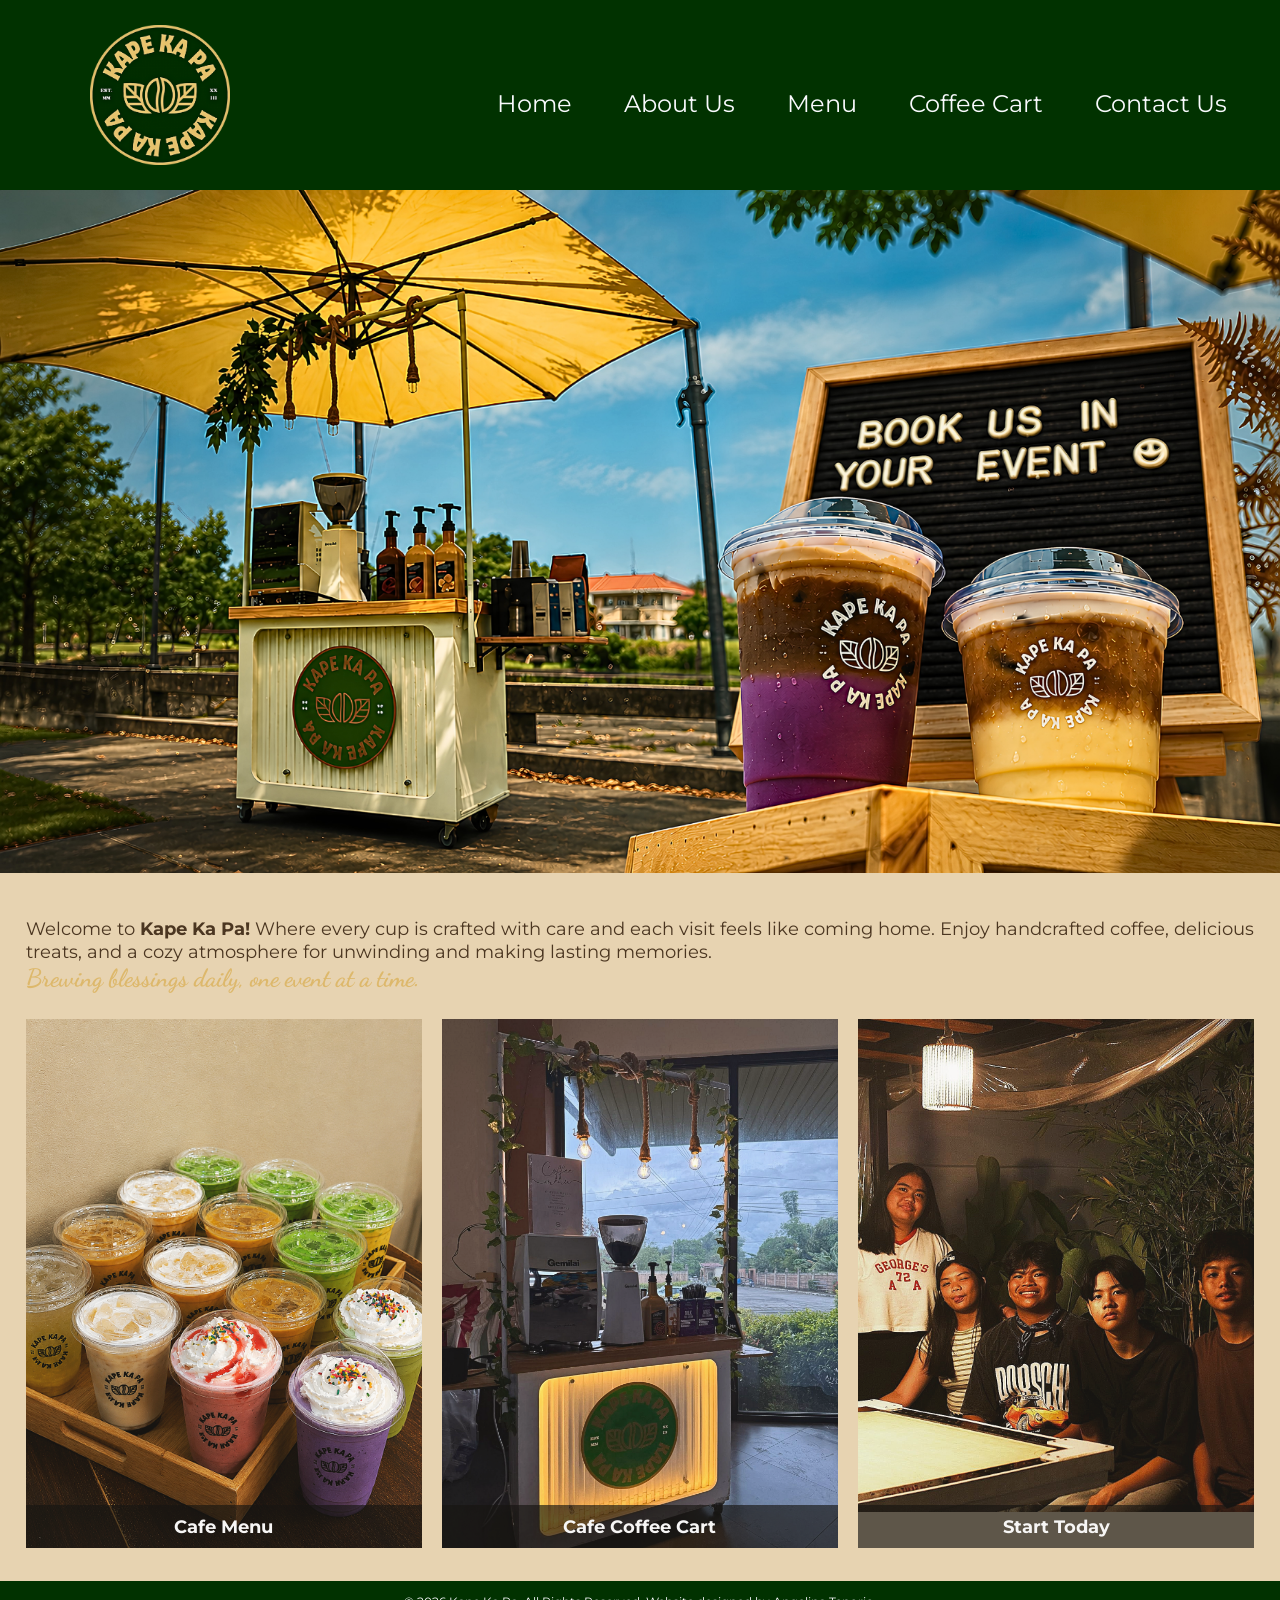
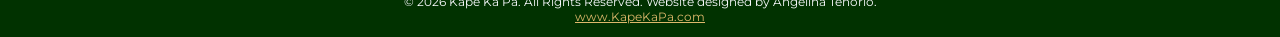
<file: index.html>
<!DOCTYPE html>
<html lang="en">
<head>
    <!--
    Full Name: Angelina T. Tenorio
    Section: CS-201
    Activity: Kape Ka Pa
    Date: 08/20/26
    -->
    <title>☕ Kape Ka Pa</title>
    <meta charset="utf-8">
    <link rel="stylesheet" href="styles.css">
    <meta name="viewport" content="width=device-width, initial-scale=1.0">
    <link href="https://fonts.googleapis.com/css2?family=Dancing+Script:wght@400..700&family=Montserrat:ital,wght@0,100..900;1,100..900&family=Playfair+Display:ital,wght@0,400..900;1,400..900&display=swap" rel="stylesheet">
    <link rel="shortcut icon" href="img/logo.ico">
    <link rel="icon" type="image/png" sizes="32x32" href="img/logo.png">
    <link rel="apple-touch-icon" sizes="180x180" href="img/logo.png">
    <link rel="icon" sizes="192x192" href="img/logo.png">
</head>

<body>
    <div id="container">
        <header>
            <a href="index.html">
                <img src="img/logo.png" alt="Cafe Logo"/>
            </a>
        </header>
 
        <nav>
            <ul>
                <li><a href="index.html">Home</a></li>
                <li><a href="about.html">About Us</a></li>
                <li><a href="menu.html">Menu</a></li>
                <li><a href="coffeecart.html">Coffee Cart</a></li>
                <li><a href="contact.html">Contact Us</a></li>
            </ul>
        </nav>

        <!-- Hero Image -->
        <div id="hero" class="tablet-desktop">
            <img src="img/hero.png" alt="Cafe Hero Image"/>
        </div>

        <!-- Use tha main area to add the main content on the webpage. -->
        <main>
            <div class="mobile">
                <p>Welcome to Kape Ka Pa! Where every cup is crafted with care and each 
                visit feels like coming home.</p>

                <h3>Special Offers and Events!</h3>

                <p>Call us today to get started</p>
                <p class="tel-link"><a href="tel:+639692046792">+63 969 204 6792</a></p>

                <h4>Kape Ka Pa Hours</h4>
                    <ul class="hours">
                        <li>Mon - Sun | 5:00 PM - 1:00 AM</li>
                    </ul>
            </div>

            <div class="tablet-desktop">
                <p>Welcome to <strong>Kape Ka Pa!</strong> Where every cup is crafted 
                with care and each visit feels like coming home. Enjoy handcrafted coffee, 
                delicious treats, and a cozy atmosphere for unwinding and making lasting memories. 
                <br><span class="tagline">Brewing blessings daily, one event at a time.</span></p>
            </div>

            <div class="grid">
                <figure class="frame">
                    <a href="menu.html"><img src="img/drinks.png" alt="Cafe Drinks"></a>
                    <figcaption class="pic-text">Cafe Menu</figcaption>
                </figure>

                <figure class="frame">
                    <a href="coffeecart.html"><img src="img/cart.png" alt="Cafe Coffee Cart"></a>
                    <figcaption class="pic-text">Cafe Coffee Cart</figcaption>
                </figure>

                <figure class="frame">
                    <a href="contact.html"><img src="img/friends.jpg" alt="Group of Friends"></a>
                    <figcaption class="pic-text">Start Today</figcaption>
                </figure>
            </div>
        </main>

        <footer>
            <p>&copy; 2026 Kape Ka Pa. All Rights Reserved. Website designed
            by Angelina Tenorio.
            <br><a href="tel:+639692046792">www.KapeKaPa.com</a></p>
        </footer>
    </div>
</body>
</html>
</file>
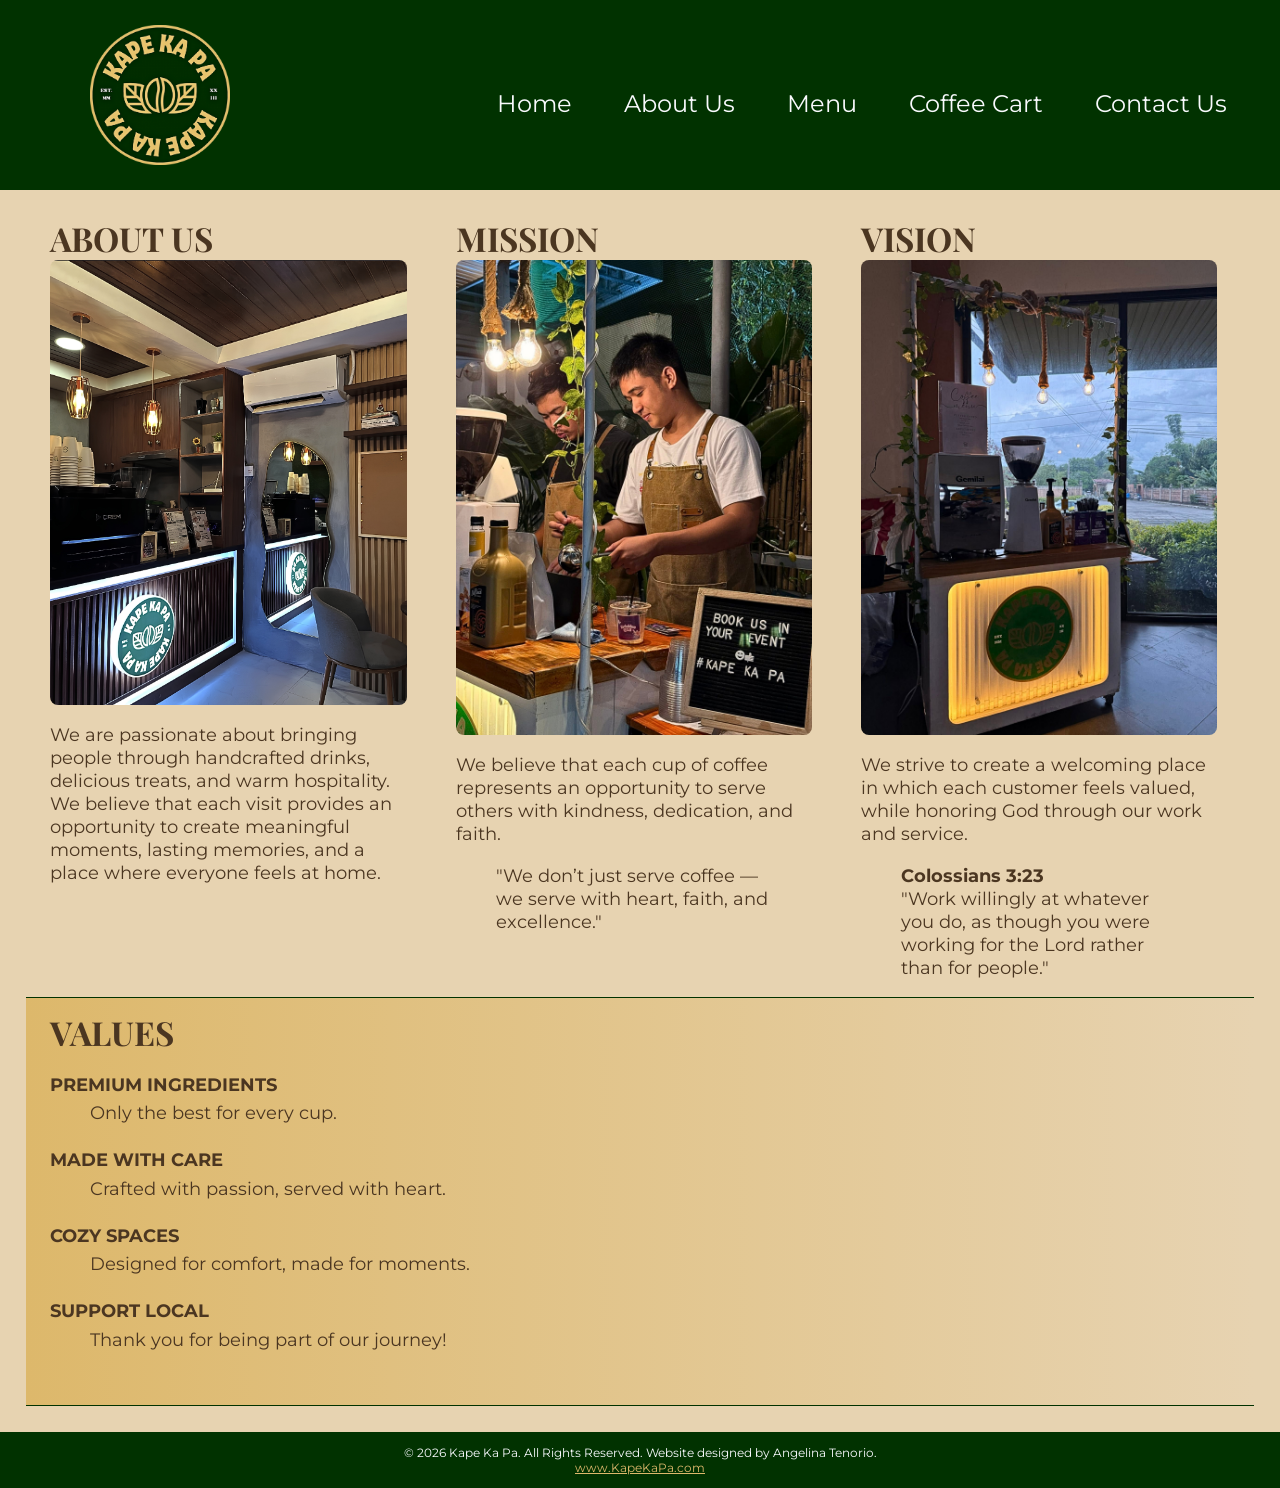
<file: about.html>
<!DOCTYPE html>
<html lang="en">
<head>
    <!--
    Full Name: Angelina T. Tenorio
    Section: CS-201
    Activity: Kape Ka Pa
    Date: 08/20/26
    -->
    <title>☕ Kape Ka Pa</title>
    <meta charset="utf-8">
    <link rel="stylesheet" href="styles.css">
    <meta name="viewport" content="width=device-width, initial-scale=1.0">
    <link href="https://fonts.googleapis.com/css2?family=Dancing+Script:wght@400..700&family=Montserrat:ital,wght@0,100..900;1,100..900&family=Playfair+Display:ital,wght@0,400..900;1,400..900&display=swap" rel="stylesheet">
    <link rel="shortcut icon" href="img/logo.ico">
    <link rel="icon" type="image/png" sizes="32x32" href="img/logo.png">
    <link rel="apple-touch-icon" sizes="180x180" href="img/logo.png">
    <link rel="icon" sizes="192x192" href="img/logo.png">
</head>

<body>
    <div id="container">
        <header>
            <a href="index.html">
                <img src="img/logo.png" alt="Cafe Logo"/>
            </a>
        </header>
 
        <nav>
            <ul>
                <li><a href="index.html">Home</a></li>
                <li><a href="about.html">About Us</a></li>
                <li><a href="menu.html">Menu</a></li>
                <li><a href="coffeecart.html">Coffee Cart</a></li>
                <li><a href="contact.html">Contact Us</a></li>
            </ul>
        </nav>

        <main>
            <section id="about">
                <h1>ABOUT US</h1>
                <img src="img/interior.png" alt="Cafe Interior" class="round"/>
                <p>We are passionate about bringing people through handcrafted drinks, 
                delicious treats, and warm hospitality. We believe that each visit provides 
                an opportunity to create meaningful moments, lasting memories, and a place
                where everyone feels at home.</p>
            </section>

            <section id="mission">
                <h1>MISSION</h1>
                <img src="img/serve.png" alt="Barista serving coffee" class="round"/>
                <p>We believe that each cup of coffee represents an opportunity to 
                serve others with kindness, dedication, and faith.</p>
                <blockquote>
                    "We don’t just serve coffee — we serve with heart, faith, and excellence."
                </blockquote>
            </section>
                
            <section id="vision">
                <h1>VISION</h1>
                <img src="img/cart.png" alt="Cafe Coffee Cart" class="round"/>
                <p>We strive to create a welcoming place in which each customer feels 
                valued, while honoring God through our work and service.</p>
                <blockquote>
                    <strong>Colossians 3:23</strong><br>
                    "Work willingly at whatever you do, as though you were working for the 
                    Lord rather than for people."
                </blockquote>
            </section>

            <section id="values" class="tablet-desktop">
                <h1>VALUES</h1>
                <dl>
                    <dt>PREMIUM INGREDIENTS</dt>
                        <dd>Only the best for every cup.</dd>
                    <dt>MADE WITH CARE</dt>
                        <dd>Crafted with passion, served with heart.</dd>
                    <dt>COZY SPACES</dt>
                        <dd>Designed for comfort, made for moments.</dd>
                    <dt>SUPPORT LOCAL</dt>
                        <dd>Thank you for being part of our journey!</dd>
                </dl>
            </section>
        </main>

        <footer>
            <p>&copy; 2026 Kape Ka Pa. All Rights Reserved. Website designed
            by Angelina Tenorio.
            <br><a href="tel:+639692046792">www.KapeKaPa.com</a></p>
        </footer>
    </div>
</body>
</html>
</file>
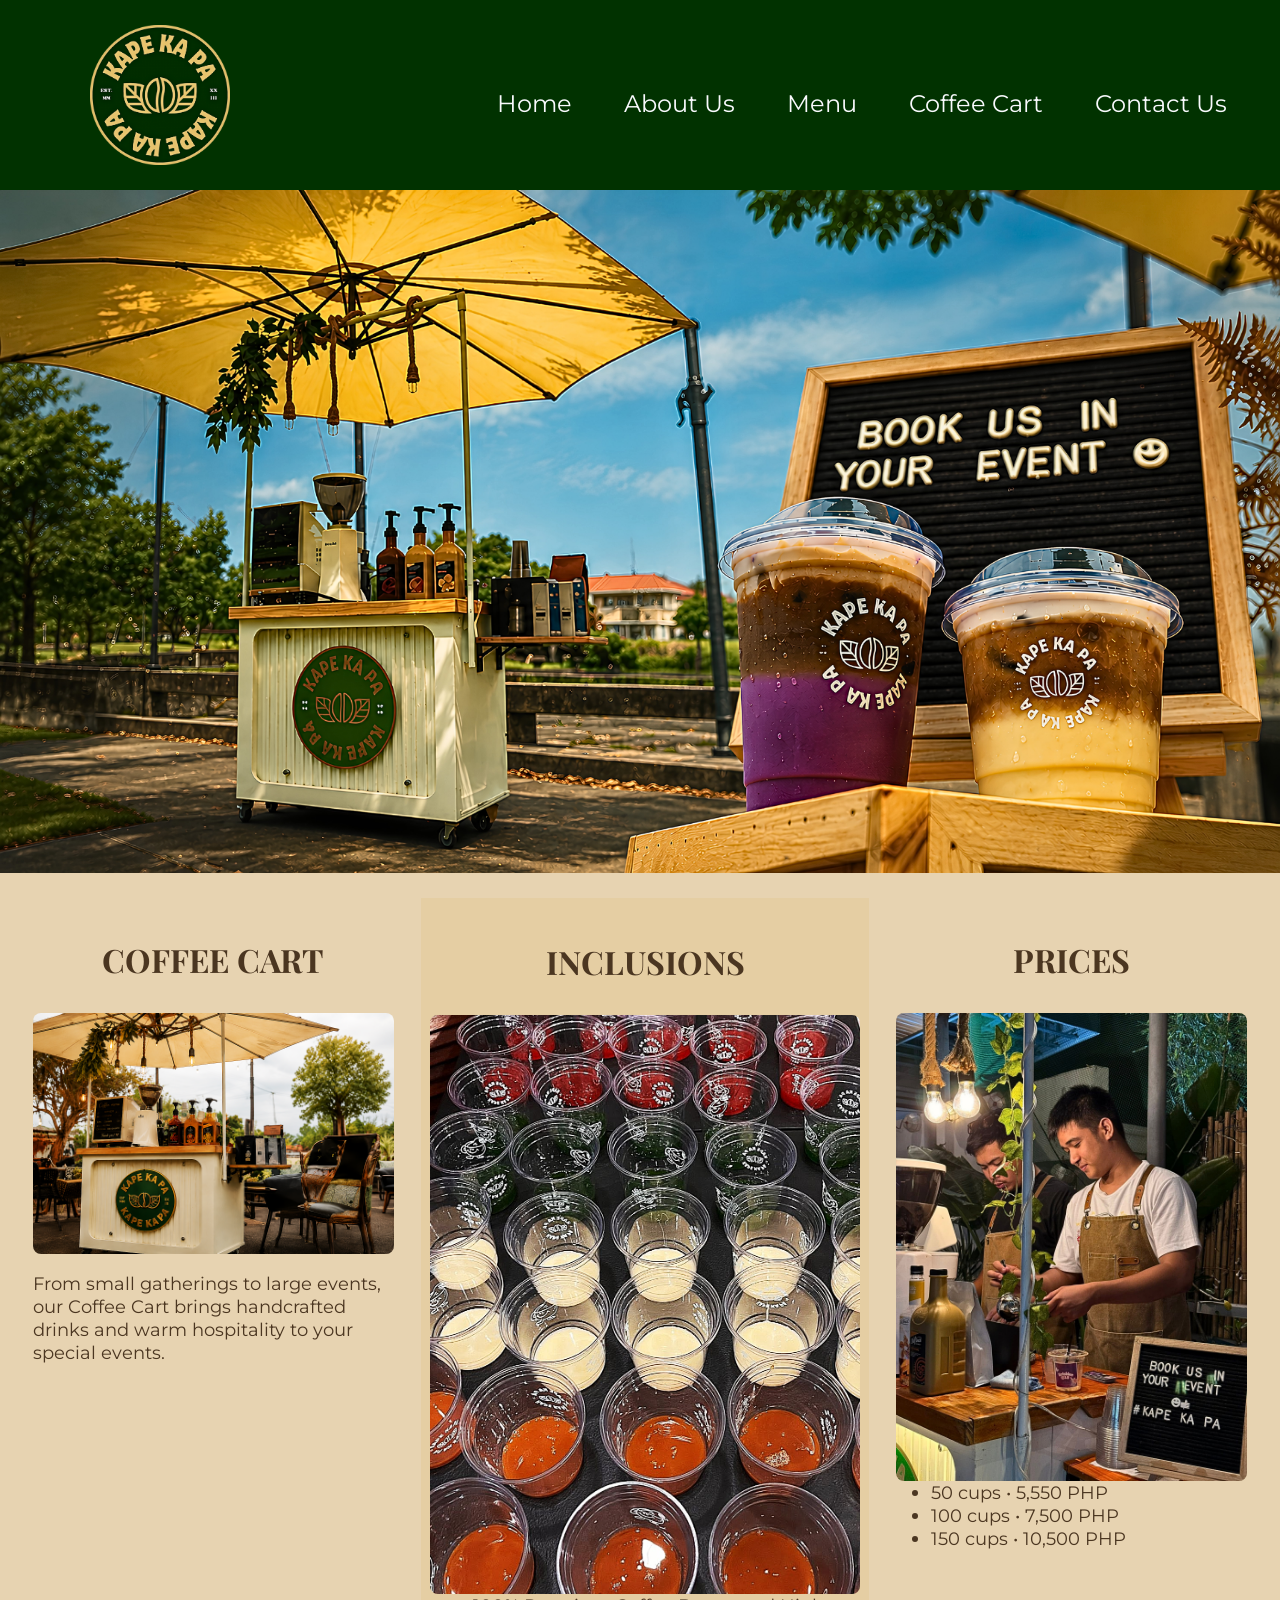
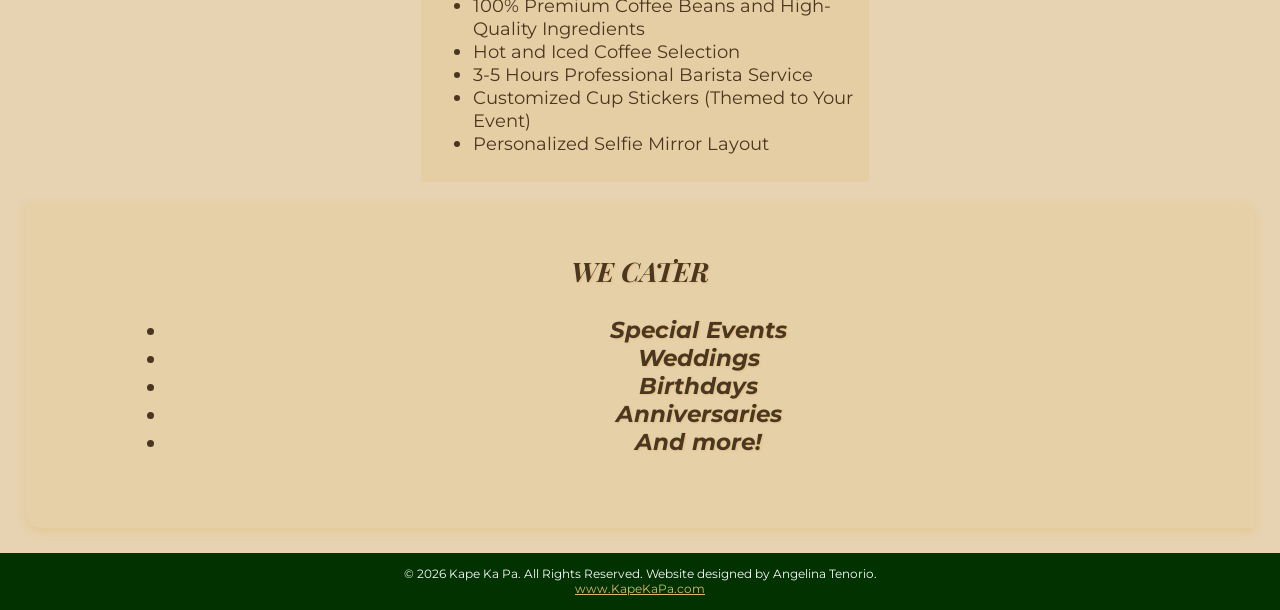
<file: coffeecart.html>
<!DOCTYPE html>
<html lang="en">
<head>
    <!--
    Full Name: Angelina T. Tenorio
    Section: CS-201
    Activity: Kape Ka Pa
    Date: 08/20/26
    -->
    <title>☕ Kape Ka Pa</title>
    <meta charset="utf-8">
    <link rel="stylesheet" href="styles.css">
    <meta name="viewport" content="width=device-width, initial-scale=1.0">
    <link href="https://fonts.googleapis.com/css2?family=Dancing+Script:wght@400..700&family=Montserrat:ital,wght@0,100..900;1,100..900&family=Playfair+Display:ital,wght@0,400..900;1,400..900&display=swap" rel="stylesheet">
    <link rel="shortcut icon" href="img/logo.ico">
    <link rel="icon" type="image/png" sizes="32x32" href="img/logo.png">
    <link rel="apple-touch-icon" sizes="180x180" href="img/logo.png">
    <link rel="icon" sizes="192x192" href="img/logo.png">
</head>

<body>
    <div id="container">
        <header>
            <a href="index.html">
                <img src="img/logo.png" alt="Cafe Logo"/>
            </a>
        </header>
 
        <nav>
            <ul>
                <li><a href="index.html">Home</a></li>
                <li><a href="about.html">About Us</a></li>
                <li><a href="menu.html">Menu</a></li>
                <li><a href="coffeecart.html">Coffee Cart</a></li>
                <li><a href="contact.html">Contact Us</a></li>
            </ul>
        </nav>

        <!-- Coffee Cart Hero Image -->
        <div id="hero" class="tablet-desktop">
            <img src="img/hero.png" alt="Cafe Hero Image"/>
        </div>

        <main class="grid">
            <article>
                <h3>COFFEE CART</h3>
                    <img src="img/coffee cart.png" alt="Cafe Coffee Cart" class="round">
                    <p>From small gatherings to large events, our Coffee Cart 
                    brings handcrafted drinks and warm hospitality to your special events.</p> 
            </article>

            <article>
                <h3>INCLUSIONS</h3>
                <img src="img/refreshment.jpg" alt="Cafe Drinks" class="round">
                <ul>
                    <li>100% Premium Coffee Beans and High-Quality Ingredients</li>
                    <li>Hot and Iced Coffee Selection</li>
                    <li>3-5 Hours Professional Barista Service</li>
                    <li>Customized Cup Stickers (Themed to Your Event)</li>
                    <li>Personalized Selfie Mirror Layout</li>
                </ul>
            </article>

            <article>
                <h3>PRICES</h3>
                <img src="img/serve.png" alt="Barista Serving Drinks" class="round">
                <ul>
                    <li>50 cups • 5,550 PHP</li>
                    <li>100 cups • 7,500 PHP</li>
                    <li>150 cups • 10,500 PHP</li>
                </ul>
            </article>

            <aside class ="tablet-desktop grid-item4">
                <h3>WE CATER</h3>
                <ul>
                    <li>Special Events</li>
                    <li>Weddings</li>
                    <li>Birthdays</li>
                    <li>Anniversaries</li>
                    <li>And more!</li>
                </ul>
            </aside>
        </main>

        <footer>
            <p>&copy; 2026 Kape Ka Pa. All Rights Reserved. Website designed
            by Angelina Tenorio.
            <br><a href="tel:+639692046792">www.KapeKaPa.com</a></p>
        </footer>
    </div>
</body>
</html>
</file>
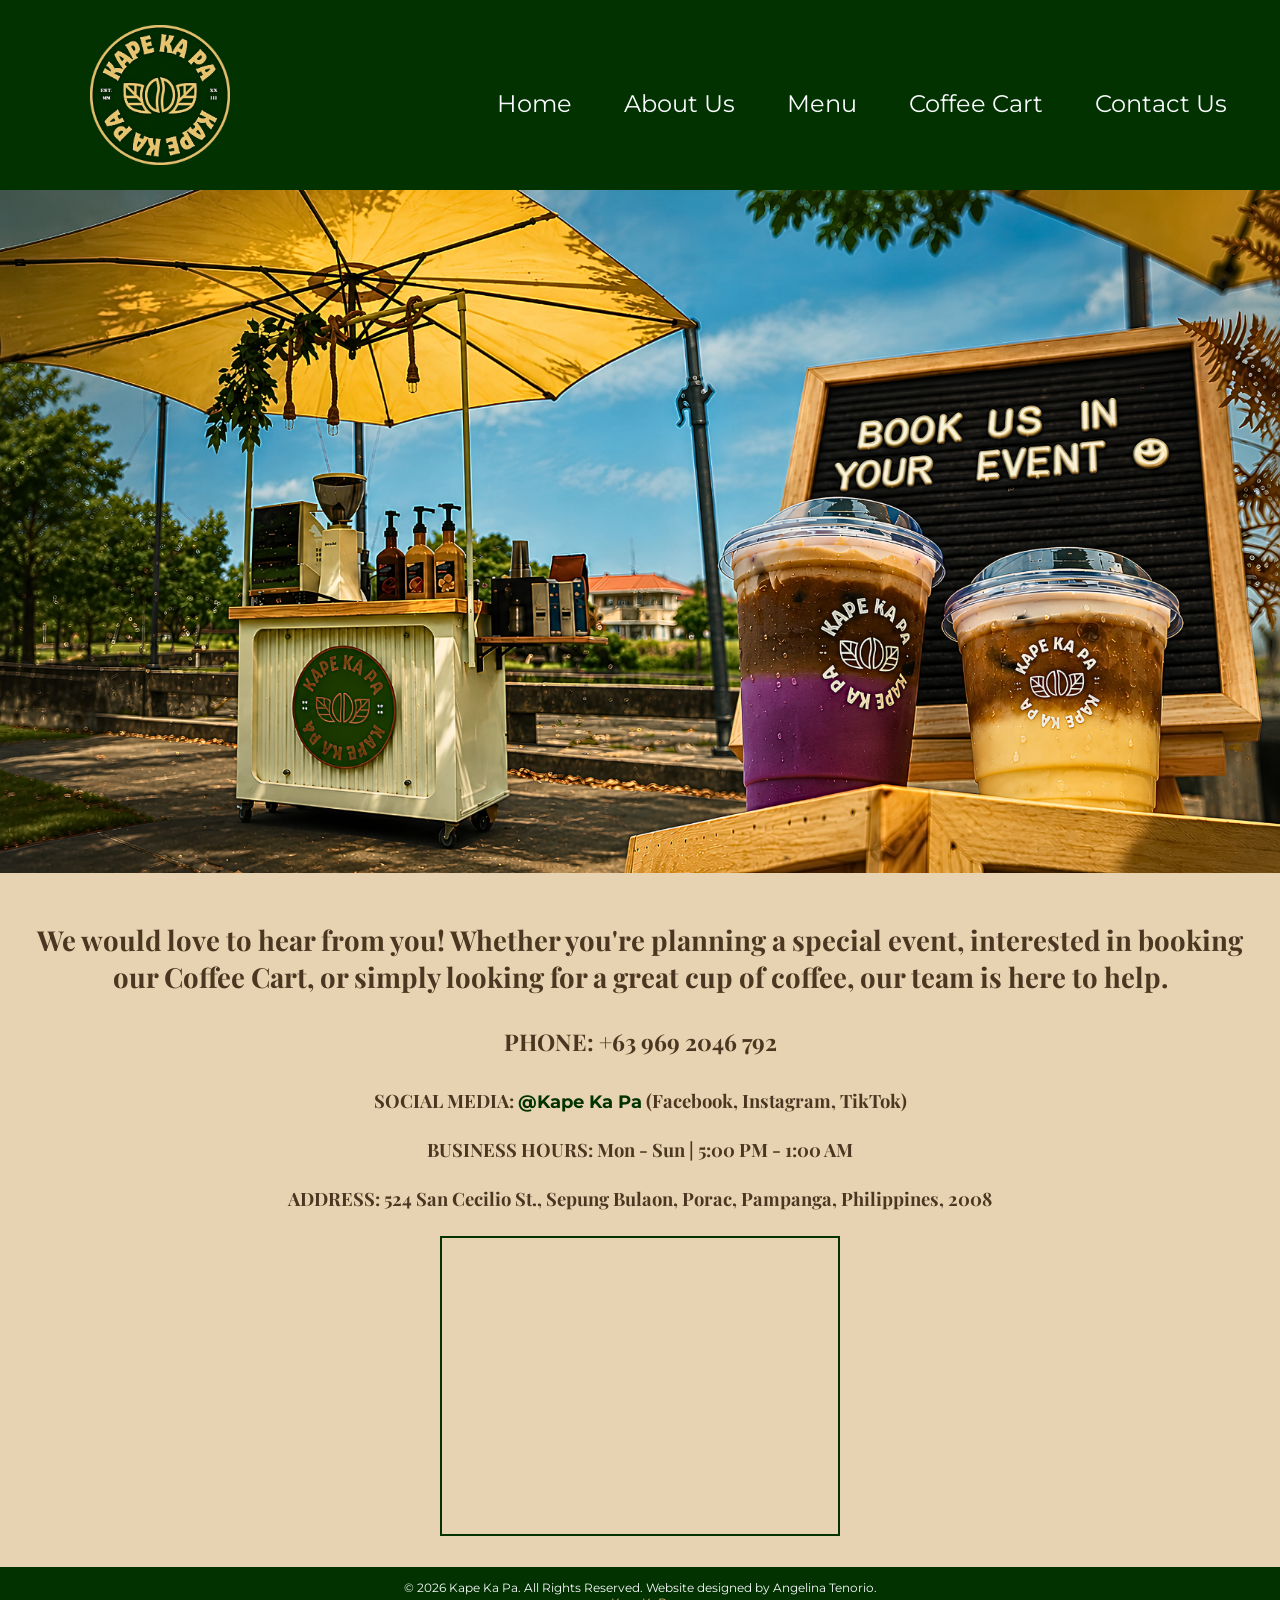
<file: contact.html>
<!DOCTYPE html>
<html lang="en">
<head>
    <!--
    Full Name: Angelina T. Tenorio
    Section: CS-201
    Activity: Kape Ka Pa
    Date: 08/20/26
    -->
    <title>☕ Kape Ka Pa</title>
    <meta charset="utf-8">
    <link rel="stylesheet" href="styles.css">
    <meta name="viewport" content="width=device-width, initial-scale=1.0">
    <link href="https://fonts.googleapis.com/css2?family=Dancing+Script:wght@400..700&family=Montserrat:ital,wght@0,100..900;1,100..900&family=Playfair+Display:ital,wght@0,400..900;1,400..900&display=swap" rel="stylesheet">
    <link rel="shortcut icon" href="img/logo.ico">
    <link rel="icon" type="image/png" sizes="32x32" href="img/logo.png">
    <link rel="apple-touch-icon" sizes="180x180" href="img/logo.png">
    <link rel="icon" sizes="192x192" href="img/logo.png">
</head>

<body>
    <div id="container">
        <header>
            <a href="index.html">
                <img src="img/logo.png" alt="Cafe Logo"/>
            </a>
        </header>
 
        <nav>
            <ul>
                <li><a href="index.html">Home</a></li>
                <li><a href="about.html">About Us</a></li>
                <li><a href="menu.html">Menu</a></li>
                <li><a href="coffeecart.html">Coffee Cart</a></li>
                <li><a href="contact.html">Contact Us</a></li>
            </ul>
        </nav>

        <!-- Hero Image -->
        <div id="hero">
            <img src="img/hero.png" alt="Cafe Hero Image"/>
        </div>

        <main>
            <div id="contact">
                <h2>We would love to hear from you! Whether you're planning a special event, interested in 
                booking our Coffee Cart, or simply looking for a great cup of coffee, our team is here to help.</h2>
                <h4 class="mobile tel-link">PHONE: <a href="tel:+639692046792">+63 969 2046 792</a></h4>
                <h4 class="tablet-desktop tel-num">PHONE: +63 969 2046 792</h4>
                <h4>SOCIAL MEDIA: <a href="https://www.facebook.com/profile.php?id=61550624002289" class="socmed-link">@Kape Ka Pa</a>
                (Facebook, Instagram, TikTok)</h4>
                <h4>BUSINESS HOURS: Mon - Sun | 5:00 PM - 1:00 AM</h4>
                <h4>ADDRESS: 524 San Cecilio St., Sepung Bulaon, Porac, Pampanga, 
                Philippines, 2008</h4>
                <iframe src="https://www.google.com/maps/embed?pb=!1m18!1m12!1m3!1d3853.0142919942573!2d120.54732146621951!3d15.047325748738665!2m3!1f0!2f0!3f0!3m2!1i1024!2i768!4f13.1!3m3!1m2!1s0x3396f50065c6b263%3A0x20431cbcbe572c9b!2sKape%20Kapa!5e0!3m2!1sen!2sph!4v1783950069028!5m2!1sen!2sph" 
                width="400" height="300" allowfullscreen="" class="map"></iframe>
            </div>
        </main>

        <footer>
            <p>&copy; 2026 Kape Ka Pa. All Rights Reserved. Website designed
            by Angelina Tenorio.
            <br><a href="tel:+639692046792">www.KapeKaPa.com</a></p>
        </footer>
    </div>

</body>
</html>
</file>
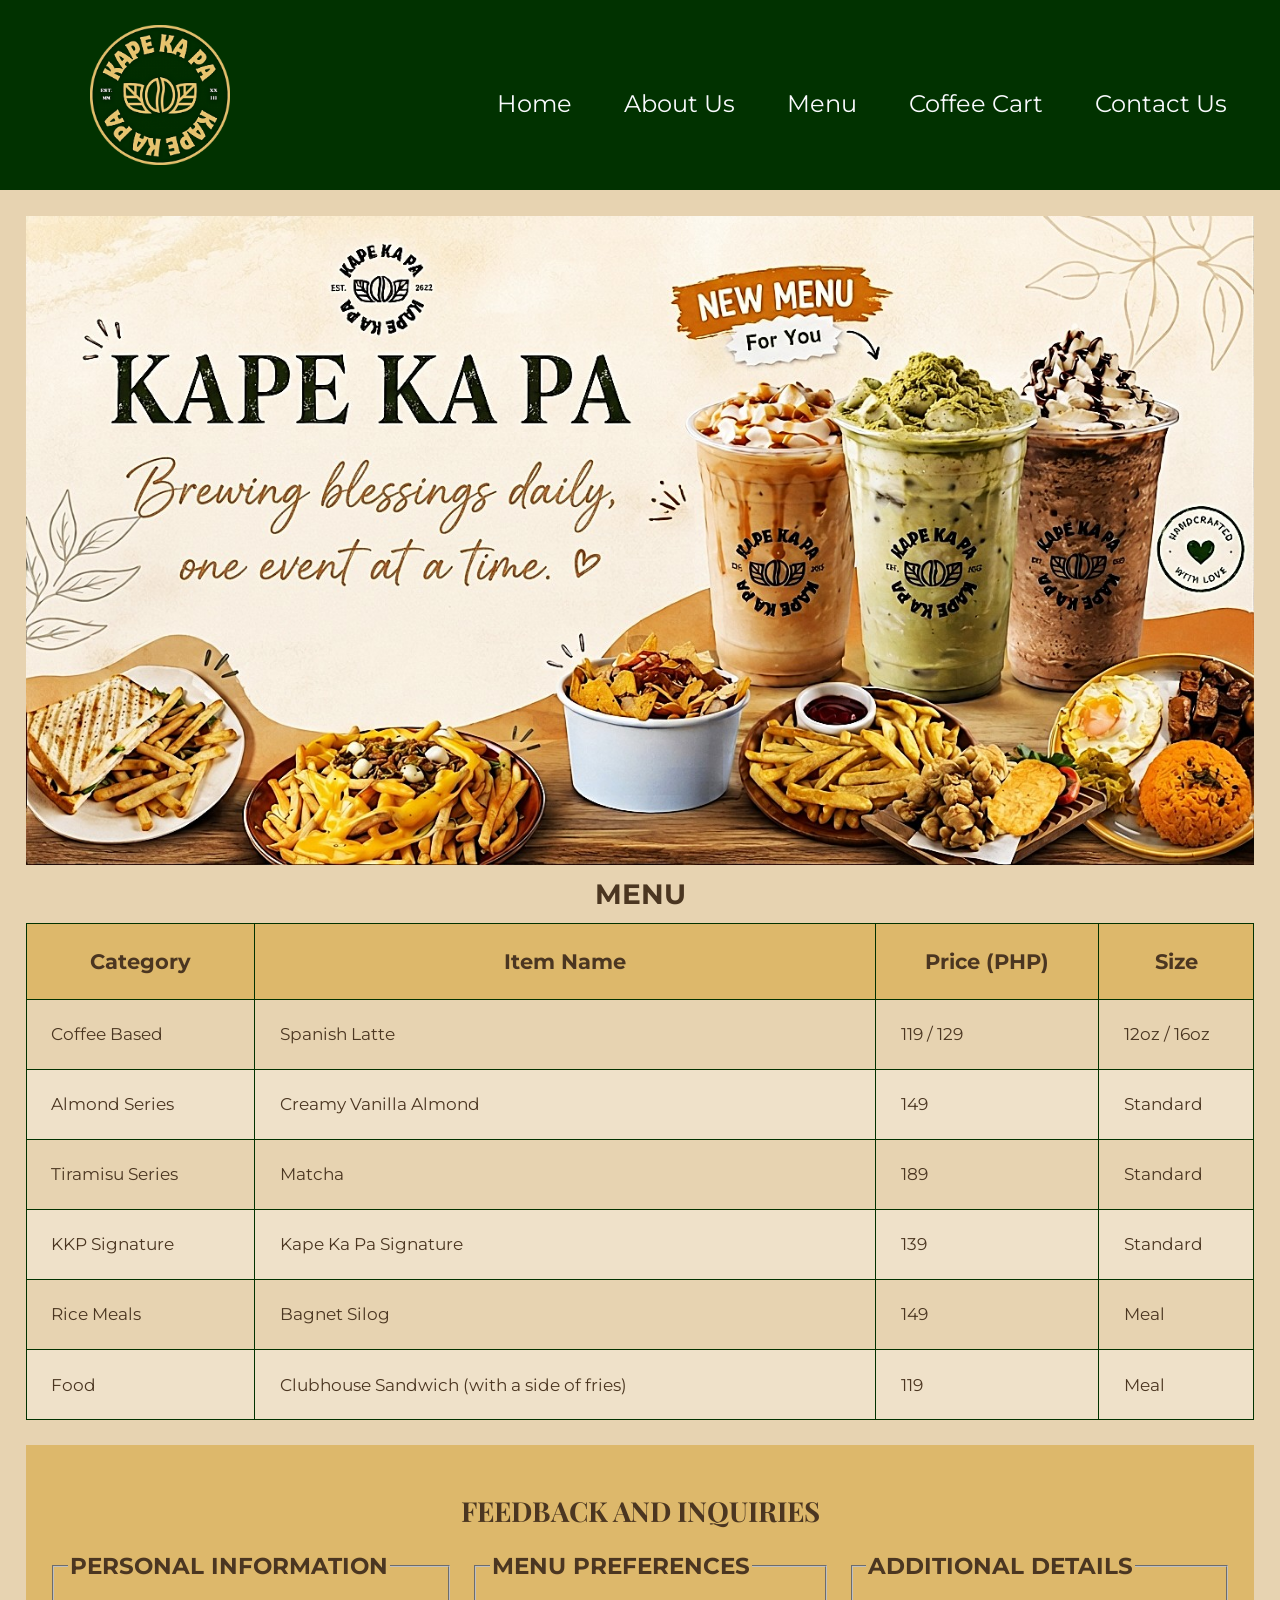
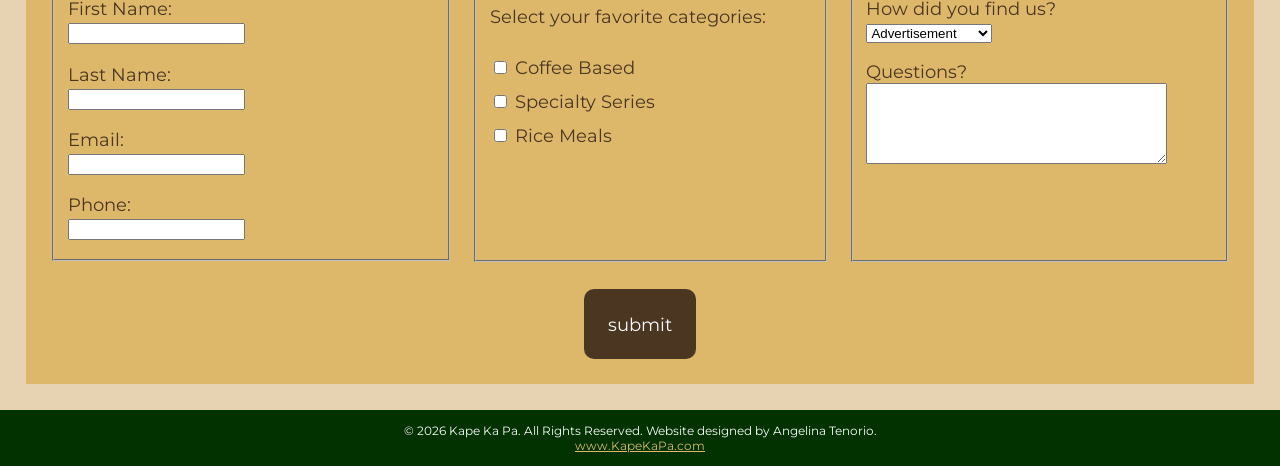
<file: menu.html>
<!DOCTYPE html>
<html lang="en">
<head>
    <!--
    Full Name: Angelina T. Tenorio
    Section: CS-201
    Activity: Kape Ka Pa
    Date: 08/20/26
    -->
    <title>☕ Kape Ka Pa</title>
    <meta charset="utf-8">
    <link rel="stylesheet" href="styles.css">
    <meta name="viewport" content="width=device-width, initial-scale=1.0">
    <link href="https://fonts.googleapis.com/css2?family=Dancing+Script:wght@400..700&family=Montserrat:ital,wght@0,100..900;1,100..900&family=Playfair+Display:ital,wght@0,400..900;1,400..900&display=swap" rel="stylesheet">
    <link rel="shortcut icon" href="img/logo.ico">
    <link rel="icon" type="image/png" sizes="32x32" href="img/logo.png">
    <link rel="apple-touch-icon" sizes="180x180" href="img/logo.png">
    <link rel="icon" sizes="192x192" href="img/logo.png">
</head>

<body>
    <div id="container">
        <header>
            <a href="index.html">
                <img src="img/logo.png" alt="Cafe Logo"/>
            </a>
        </header>
 
        <nav>
            <ul>
                <li><a href="index.html">Home</a></li>
                <li><a href="about.html">About Us</a></li>
                <li><a href="menu.html">Menu</a></li>
                <li><a href="coffeecart.html">Coffee Cart</a></li>
                <li><a href="contact.html">Contact Us</a></li>
            </ul>
        </nav>

        <!-- Use tha main area to add the main content on the webpage. -->
        <main>
            <div id="hero" class="tablet-desktop">
                <img src="img/menu hero.jpg" alt="Cafe Hero Image">
            </div>

            <div class="mobile">
                <h3>Kape Ka Pa</h3>
                <p>Not just coffee.</p>
                <p>Not just a place.</p>
                <p>But a space where conversations stay longer, laughter feels lighter, and every cup carries comfort.</p>
                <p>At Kape Ka Pa, we brew more than drinks we brew moments worth coming back to.</p>
                <p>From your first sip to your late-night stories, thank you for making us part of your everyday vibe.</p>
            </div>

            <div class="tablet-desktop">
                <table> <!-- Start Table -->
                    <caption>MENU</caption>
                    <tr> <!-- Row 1 -->
                        <th>Category</th>
                        <th>Item Name</th>
                        <th>Price (PHP)</th>
                        <th>Size</th>
                    </tr>
                    <tr> <!-- Row 2 -->
                        <td>Coffee Based</td>
                        <td>Spanish Latte</td>
                        <td>119 / 129</td>
                        <td>12oz / 16oz</td>
                    </tr>
                    <tr> <!-- Row 3 -->
                        <td>Almond Series</td>
                        <td>Creamy Vanilla Almond</td>
                        <td>149</td>
                        <td>Standard</td>
                    </tr>
                    <tr> <!-- Row 4 -->
                        <td>Tiramisu Series</td>
                        <td>Matcha</td>
                        <td>189</td>
                        <td>Standard</td>
                    </tr>
                    <tr> <!-- Row 5 -->
                        <td>KKP Signature</td>
                        <td>Kape Ka Pa Signature</td>
                        <td>139</td>
                        <td>Standard</td>
                    </tr>
                    <tr> <!-- Row 6 -->
                        <td>Rice Meals</td>
                        <td>Bagnet Silog</td>
                        <td>149</td>
                        <td>Meal</td>
                    </tr>
                    <tr> <!-- Row 7 -->
                        <td>Food</td>
                        <td>Clubhouse Sandwich (with a side of fries)</td>
                        <td>119</td>
                        <td>Meal</td>
                    </tr>
                </table> <!-- End Table -->
            </div>

            <div id="form">
                <h2>FEEDBACK AND INQUIRIES</h2>
                <form class="form-grid"> <!-- Start Form -->
                    <fieldset>
                        <legend>PERSONAL INFORMATION</legend>
                        <label for="fName">First Name:</label>
                        <input type="text" id="fName" name="fName" required>

                        <label for="lName">Last Name:</label>
                        <input type="text" id="lName" name="lName" required>

                        <label for="email">Email:</label>
                        <input type="text" id="email" name="email" required>

                        <label for="phone">Phone:</label>
                        <input type="text" id="phone" name="phone" required>
                    </fieldset>

                    <fieldset>
                        <legend>MENU PREFERENCES</legend>
                        <p>Select your favorite categories:</p>

                        <label for="coffee"><input type="checkbox" name="interest" id="coffee" value="Coffee Based">
                        Coffee Based</label>

                        <label for="special"><input type="checkbox" name="interest" id="special" value="Specialty Series">
                        Specialty Series</label>

                        <label for="meals"><input type="checkbox" name="interest" id="meals" value="Rice Meals">
                        Rice Meals</label>
                    </fieldset>

                    <fieldset>
                        <legend>ADDITIONAL DETAILS</legend>
                        <label for="reference">How did you find us?</label>
                        <select name="reference" id="reference">
                            <option value="ad">Advertisement</option>
                            <option value="socmed">Social Media</option>
                            <option value="friend">Friend / Relatives</option>
                            <option value="walkin">Walk-in</option>
                            <option value="other">Other</option>
                        </select>

                        <label for="questions">Questions?</label>
                        <textarea id="questions" name="questions" rows="5" cols="35"></textarea>
                    </fieldset>

                    <input type="submit" id="submit" value="submit" class="btn">
                </form> <!-- End Form -->
            </div>
        </main>

        <footer>
            <p>&copy; 2026 Kape Ka Pa. All Rights Reserved. Website designed
            by Angelina Tenorio.
            <br><a href="tel:+639692046792">www.KapeKaPa.com</a></p>
        </footer>
    </div>
</body>
</html>
</file>
<file: styles.css>
/* CSS for Kape Ka Pa
    Author: Angelina T. Tenorio
    Section: CS-201
    Date: 08/20/26
*/

/* CSS Reset */
body, header, nav, main, footer, h1, div, img , ul, figure, figcaption, section, article, aside {
    margin: 0;
    padding: 0;
    border: 0;
}

/* CSS styles for body and images */
body {
    background-color: #013200;
}

img {
    max-width: 100%;
    display: block;
}

/* Style rule for box sizing applies to all elements */
* {
    box-sizing: border-box;
}

/* ------------------------------------------------------------- */
/* STYLE RULES FOR MOBILE VIEWPORT */

/* CSS styles for header */
header {
    top: 0;
    background-color: #013200;
    height: 190px;
    padding-top: 25px;
}

header img {
    max-height: 140px;
    width: auto;
    margin: 0 auto;
}

/* CSS styles for navigation area */
nav {
    padding: 1%;
    margin-bottom: 1%;
}

nav ul {
    list-style-type: none;
    text-align: center;
}

nav li {
    font-size: 1.5em;
    font-family: "Montserrat", sans-serif;
    border-top: 1px solid #DDB86B;
}

nav li:first-child {
    border-top: none;
}

nav li a {
    display: block;
    color: #F9FAFD;
    padding: 0.5em 1em;
    text-decoration: none;
}

/* ------------------------------------------------------------- */
/* Show mobile class, hide tablet-dektop class */
.mobile {
    display: block;
}

.tablet-desktop {
    display: none;
}

/* CSS styles for the main section */
main {
    clear: left;
    background-color: #E7D3B1;
    color: #4B3621;
    padding: 2%;
    font-size: 1.15em;
    font-family: "Montserrat", sans-serif;
}

h1, h2, h3, h4 {
    font-family: "Playfair Display", serif;
}

.mobile h3 {
    text-shadow: 2px 2px 4px rgba(0, 0, 0, 0.2);
}

article {
    padding: 2%;
}

article h3 {
    text-align: center;
}

article img {
    margin: 0 auto;
}

article ul {
    margin-left: 10%;
}

article:nth-of-type(2) {
    background-color: rgba(221, 184, 107, 0.2);
}

.tel-link {
    background-color: #DDB86B;
    padding: 2%;
    margin: 0 auto;
    width: 80%;
    text-align: center;
    border-radius: 5px;
}

.hours {
    margin-left: 10%;
}

.tel-link a {
    color: #4B3621;
    font-family: "Montserrat", sans-serif;
    text-decoration: none;
    font-size: 1.5em;
    display: block;
}

#about, #mission, #vision {
    margin: 0 2%;
}

.round {
    border-radius: 8px;
}

#contact {
    text-align: center;
}

#contact .socmed-link {
    color: #013200;
    font-family: "Montserrat", sans-serif;
    text-decoration: none;
}

.tagline {
    font-size: 1.35em;
    color: #DDB86B;
    font-family: "Dancing Script", cursive;
    font-weight: bold;
}

.frame {
    position: relative;
    max-width: 450px;
    margin: 2% auto;
}

.pic-text {
    position: absolute;
    bottom: 0;
    background-color: rgba(0, 0, 0, 0.65);
    color: #F9FAFD;
    width: 100%;
    padding: 10px;
    text-align: center;
    font-family: "Montserrat", sans-serif;
    font-size: 1.5em;
    font-weight: bold;
}

.map {
    border: 2px solid #013200;
    width: 95%;
    height: 50%;
}

#form {
    margin-top: 2%;
    background-color: #DDB86B;
    padding: 2%
}

#form h2 {
    text-align: center;
}

/* Styles for form elements */
fieldset, input, select, textarea {
    margin-bottom: 2%;
}

fieldset legend {
    font-weight: bold;
    font-size: 1.25em;
}

label {
    display: block;
    padding-top: 3%;
}

form #submit {
    margin: 0 auto;
    border: none;
    display: block;
    padding: 2%;
    background-color: #4B3621;
    color: #F9FAFD;
    font-size: 1em;
    font-family: "Montserrat", sans-serif;
    border-radius: 10px;
}

/* CSS styles for the footer */
footer p {
    font-size: 0.75em;
    text-align: center;
    color: #F9FAFD;
    font-family: "Montserrat", sans-serif;
    padding: 0.1em; 
}

footer p a {
    color: #DDB86B;
    font-family: "Montserrat", sans-serif;
}

/* ------------------------------------------------------------- */
/* MEDIA QUERY FOR TABLETVIEWPORT */
/* Tablet Viewport: Show tablet-desktop class, hide mobile class */
@media screen and (min-width: 630px), print {
    .tablet-desktop {
        display: block;
    }

    .mobile {
        display: none;
    }

/* Tablet Viewport: Style rule for header */
    header {
        position: static;
        padding-bottom: 2%;
    }

/* Tablet Viewport: Style rules for nav area */
    nav li {
        border-top: none;
        display: inline-block;
        border-right: 1px solid #DDB86B;
    }

    nav li:last-child {
        border-right: none;
    }

    nav li a {
        padding: 0.1em 0.75em;
    }

    nav li a:hover {
        color: #4B3621;
        background-color: #DDB86B;
    }

/* Tablet Viewport: Style rules for main content area */
    main ul {
        margin: 0 0 4% 10%;
    }

    .grid {
        display: grid;
        grid-template-columns: auto auto auto;
        grid-gap: 20px;
    }

    .pic-text {
        font-size: 1em;
        padding: 10px;
    }

    aside {
        text-align: center;
        font-size: 1.25em;
        font-style: italic;
        font-weight: bold;
        padding: 2%;
        background-color: rgba(221, 184, 107, 0.15);
        box-shadow: 0 4px 10px rgba(221, 184, 107, 0.4);
        text-shadow: 1px 1px 2px rgba(221, 184, 107, 0.6);
        border-radius: 0 15px;
    }

    .grid-item4 {
        grid-column: 1 / span 3;
    }

    .frame {
        opacity: 0.9;
    }

    .frame:hover {
        opacity: 1;
        box-shadow: 0 4px 12px rgba(221, 184, 107, 0.6);
    }

    #values {
        clear: left;
        border-top: 1px solid #013200;
        background: linear-gradient(to right, #DDB86B, #E7D3B1);
        border-bottom: 1px solid #013200;
        padding: 1% 2%;
    }

    #values dt {
        font-weight: bold;
    }

    #values dd {
        padding: 0.5% 1% 2% 0;
    } 

    .tel-num {
        font-size: 1.25em;
    }

    .map {
        width: 400px; 
        height: 300px;
    }

/* Tablet Viewport: Style rules for table */
    table {
        border: 1px solid #013200;
        border-collapse: collapse;
        margin: 0 auto;
        width: 100%;
        background-color: #E7D3B1;
    }

    caption {
        font-size: 1.5em;
        font-weight: bold;
        padding: 1%;
        color: #4B3621;
    }

    th, td {
        border: 1px solid #013200;
        padding: 2%;
        font-size: 0.9em;
        color: #4B3621;
    }

    th {
        background-color: #DDB86B;
        color: #4B3621;
        font-size: 1.15em;
    }

    tr:nth-child(odd) {
        background-color: rgba(255, 255, 255, 0.3);
    }

/* Tablet Viewport: Style rules for form element */
    form {
        width: 70%;
        margin: 0 auto;
    }

/* Tablet Viewport: Style rules for main content */
    main {
        clear: left;
    }

    main h1 {
        font-size: 1.8em;
    }

    article h3 {
        font-size: 1.75em;
    }
}

/* ------------------------------------------------------------- */
/* MEDIA QUERY FOR DESKTOP VIEWPORT */
@media screen and (min-width: 1024px), print {

/* Desktop Viewport: Style rule for header */
    header {
        width: 25%;
        float: left;
        padding-bottom: 0;
    }

/* Desktop Viewport: Style rules for nav area */
    nav {
        float: right;
        width: 70%;
        margin: 4em 1em 0 0;
    }

    nav ul {
        text-align: right;
    }

    nav li {
        border: none;
    }

    nav li a {
        padding: 0.5em 1em;
    }

/* Desktop Viewport: Style rules for main content */
    main {
        clear: left;
    }

    main h1 {
        font-size: 1.8em;
    }

    #about, #mission, #vision {
        width: 29%;
        float: left;
        margin: 0 2%;
    }

    #values {
        clear: left;
    }

/* Desktop Viewport: Style rule for form element */
    form {
        width: auto;
    }

    .form-grid {
        display: grid;
        grid-template-columns: auto auto auto;
        grid-gap: 20px;
    }

    .btn {
        grid-column: 1 / span 3;
    }
}

/* ------------------------------------------------------------- */
/* MEDIA QUERY FOR LARGE DESKTOP VIEWPORT */
@media screen and (min-width: 1921px){
    #container {
        width: 1920px;
        margin: 0 auto;
    }

    table {
        width: 80%;
    }
}

/* ------------------------------------------------------------- */
/* MEDIA QUERY FOR PRINT */
@media print {
    body {
        background-color: #fff;
        color: #000;
    }
}
</file>
